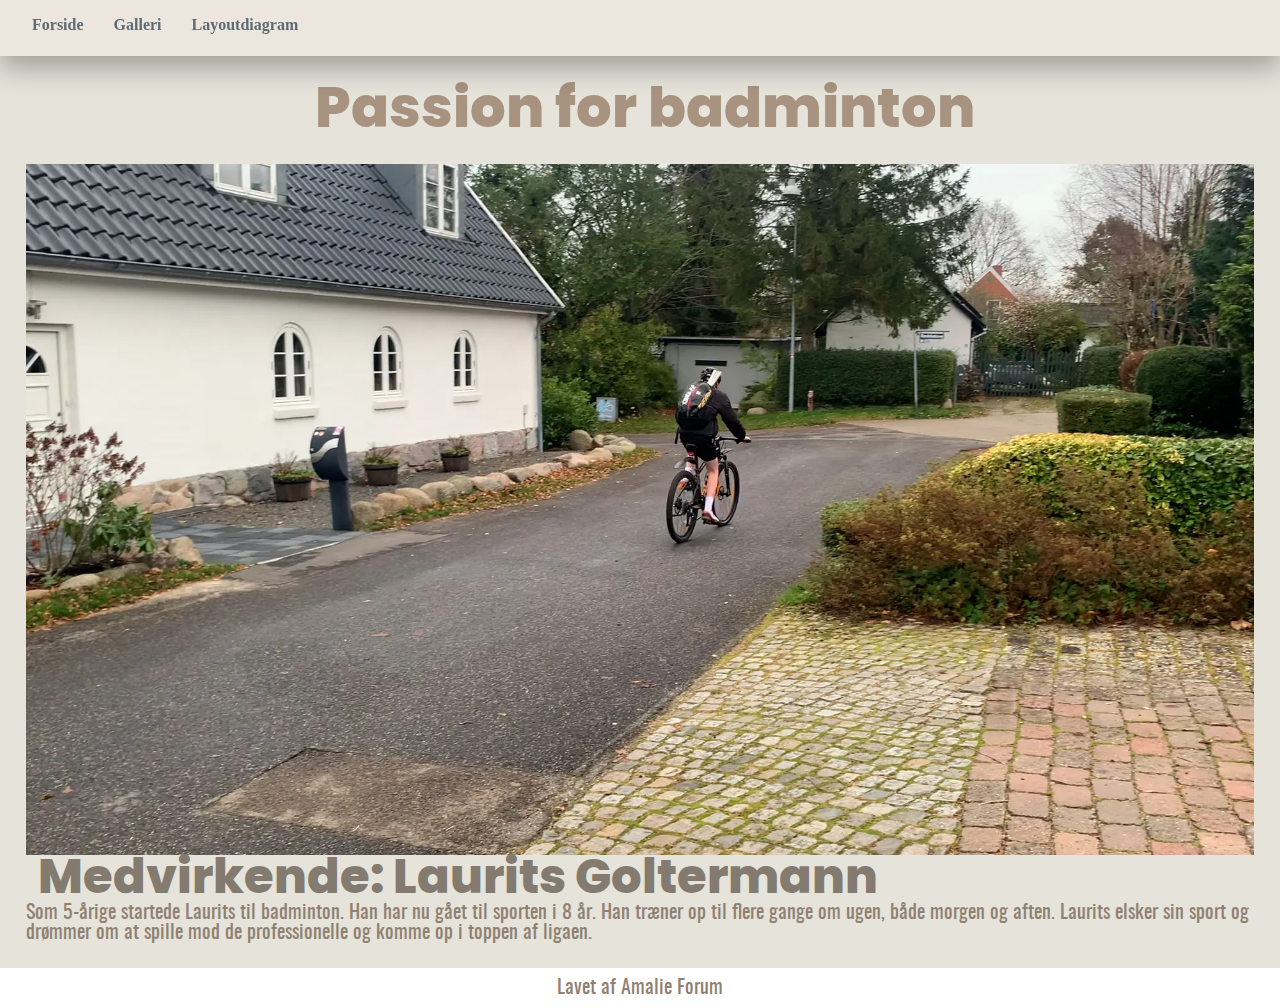
<file: index.html>
<!DOCTYPE html>
<html lang="da">
  <head>
    <meta charset="UTF-8" />
    <meta http-equiv="X-UA-Compatible" content="IE=edge" />
    <meta name="viewport" content="width=device-width, initial-scale=1.0" />
    <title>Document</title>
    <link rel="stylesheet" href="style.css" />
  </head>
  <body>
    <header>
      <nav>
        <ul id="menu">
          <li><a href="index.html">Forside</a></li>
          <li><a href="galleri.html">Galleri</a></li>
          <li><a href="layoutdiagram.html">Layoutdiagram</a></li>
        </ul>
      </nav>
    </header>
    <main>
      <!-- <h1>Passion for badminton</h1> -->
      <!-- <div class="index1">
        <form action="video.html">
          <button class="button" type="submit">Video</button>
        </form>
      </div> -->
      <!-- <div class="img1">
        <img src="billeder/banen.webp" alt="banen" />
      </div> -->

      <!-- <div class="grid_1-1">
        <div class="img7">
        <img src="billeder/banen.webp" alt="banen" />
        <div>
          <h2>Medvirkende: Laurits Goltermann</h2>
          <p>
            Som 5-årige startede Laurits til badminton. Han har nu gået til sporten i 8 år. Han træner op til flere gange om ugen, både morgen og aften. Laurits elsker sin sport og drømmer om at spille mod de professionelle og komme op i toppen af
            ligaen.
          </p>
        </div>
      </div> -->

      <h1>Passion for badminton</h1>

      <div class="container">
        <!-- <div class="grid_1"> -->
        <!-- <div class="col"> -->
        <img class="img7" src="billeder/cykler.webp" alt="banen" />
        <h2>Medvirkende: Laurits Goltermann</h2>
        <p>
          Som 5-årige startede Laurits til badminton. Han har nu gået til sporten i 8 år. Han træner op til flere gange om ugen, både morgen og aften. Laurits elsker sin sport og drømmer om at spille mod de professionelle og komme op i toppen af
          ligaen.
        </p>
        <!-- <img id="spilside" src="billeder/potraefoto.webp" alt="spilside" /> -->
        <!-- <img id="startside" src="billeder/bredformat.webp" alt="startside" /> -->
        <!-- </div> -->

        <!-- <div class="col"> -->
        <!-- <img class="img8" src="billeder/potraefoto.webp" alt="potraefoto" /> -->

        <!-- <img id="du_vandt" src="billeder/spiller2.webp" alt="" />
          <img id="du_tabte" src="billeder/taske.webp" alt="du_tabte" />
          <img id="vandt" src="billeder/taske.webp" alt="vandt" />
          <img id="tabt" src="billeder/ud.webp" alt="tabt" /> -->
        <!-- </div> -->
        <!-- </div> -->
      </div>

      <!-- <div class="grid_1-1"> -->
      <!-- <div class="img7">
        <img src="billeder/banen.webp" alt="banen" /> -->
      <!-- <h2>Udseende</h2>
        <div>
          <p>Det er ret vildt, hvor forskellige, og nogle gange hvor ens, computere ser ud. Her kan du se nogle eksempler på, hvordan computere ser ud. Bemærk forskelle og ligheder på de forskellige billeder.</p>
        </div>
      </div> -->
      <!-- </div> -->

      <!-- <div class="grid_1-1-1-1">
        <img class="img1" src="billeder/hoejformat.webp" alt="" />
        <img class="img2" src="billeder/billede.webp" alt="" />
        <img class="img3" src="billeder/taske.webp" alt="" />
        <img class="img4" src="billeder/spiller.webp" alt="" />
        <img class="img5" src="billeder/ud.webp" alt="" />
        <img class="img6" src="billeder/spiller.webp" alt="" />
      </div> -->
    </main>
    <footer>
      <div class="footer">
        <p>Lavet af Amalie Forum</p>
      </div>
    </footer>
  </body>
</html>
</file>
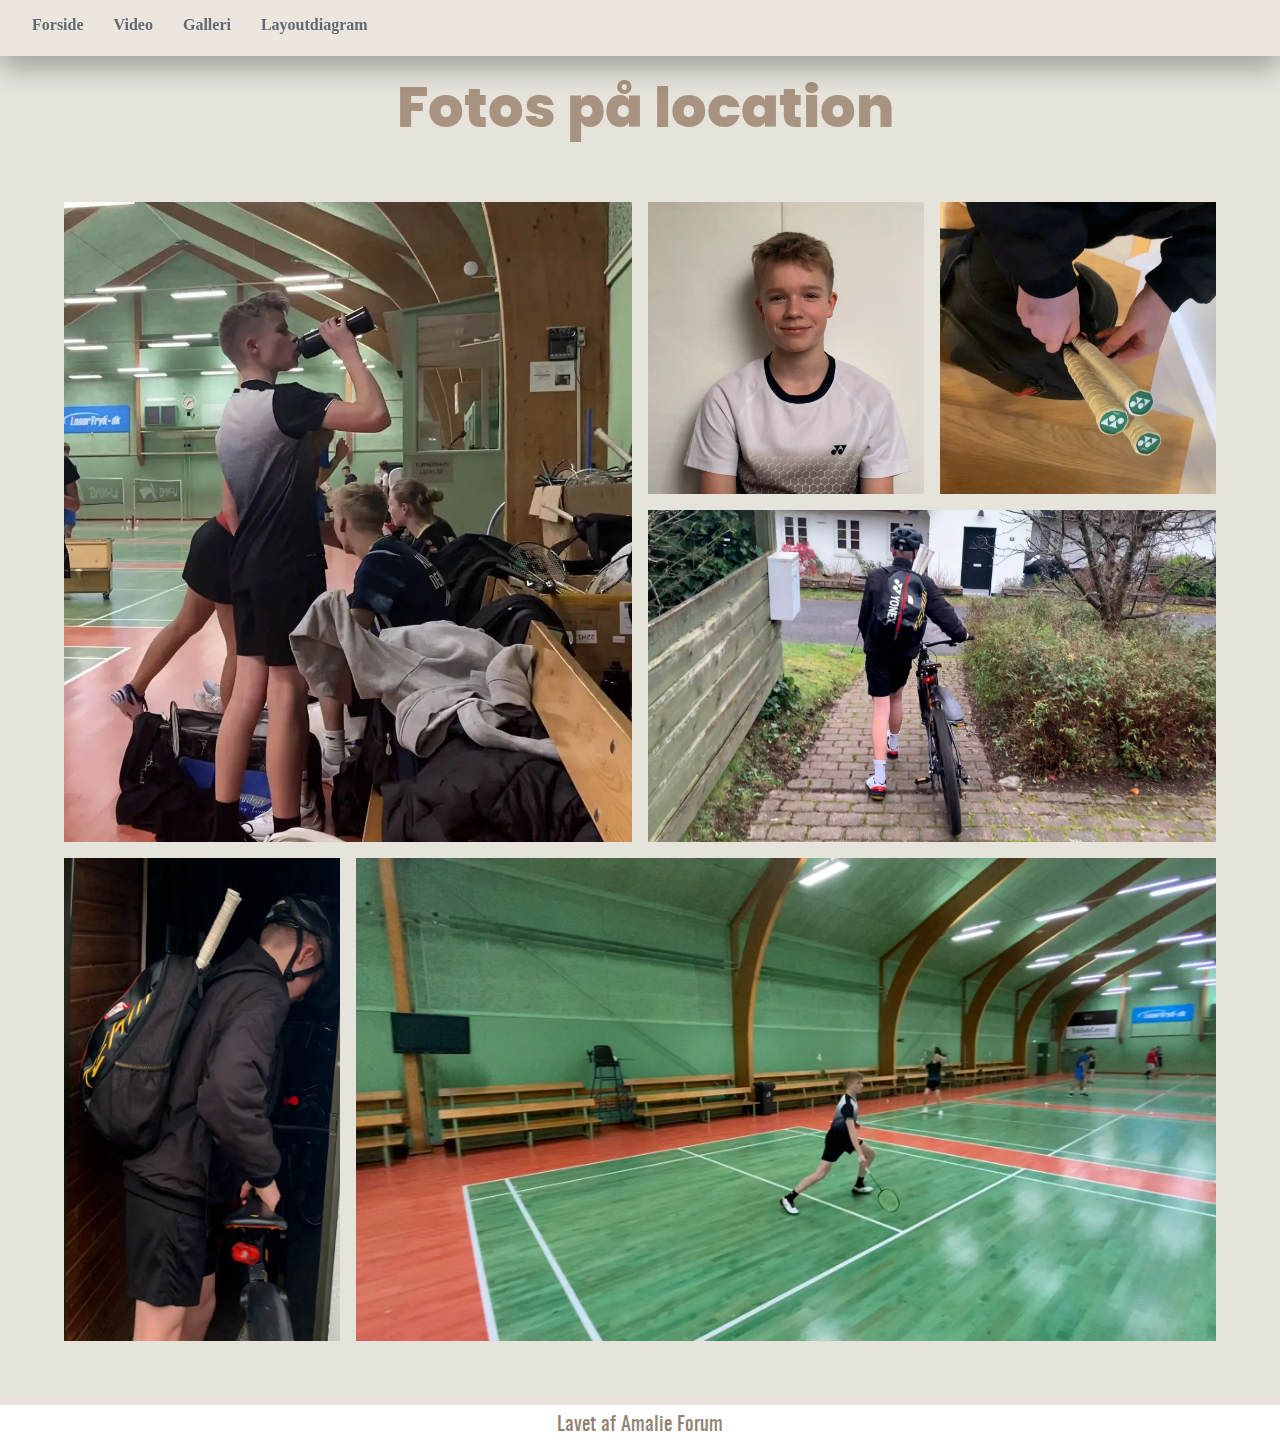
<file: galleri.html>
<!DOCTYPE html>
<html lang="da">
  <head>
    <meta charset="UTF-8" />
    <meta http-equiv="X-UA-Compatible" content="IE=edge" />
    <meta name="viewport" content="width=device-width, initial-scale=1.0" />
    <title>Document</title>
    <link rel="stylesheet" href="style.css" />
  </head>
  <body>
    <header>
      <nav>
        <ul id="menu">
          <li><a href="index.html">Forside</a></li>
          <li><a href="video.html">Video</a></li>
          <li><a href="galleri.html">Galleri</a></li>
          <li><a href="layoutdiagram.html">Layoutdiagram</a></li>
        </ul>
      </nav>
    </header>
    <main>
      <h1>Fotos på location</h1>
      <div class="grid_1-1-1-1">
        <img class="img1" src="billeder/hoejformat.webp" alt="" />
        <img class="img2" src="billeder/potraefoto.webp" alt="" />
        <img class="img3" src="billeder/taske.webp" alt="" />
        <img class="img4" src="billeder/cyklen.webp" alt="" />
        <img class="img5" src="billeder/ud.webp" alt="" />
        <img class="img6" src="billeder/bredformat.webp" alt="" />
      </div>
    </main>
    <footer>
      <div class="footer">
        <p>Lavet af Amalie Forum</p>
      </div>
    </footer>
  </body>
</html>
</file>
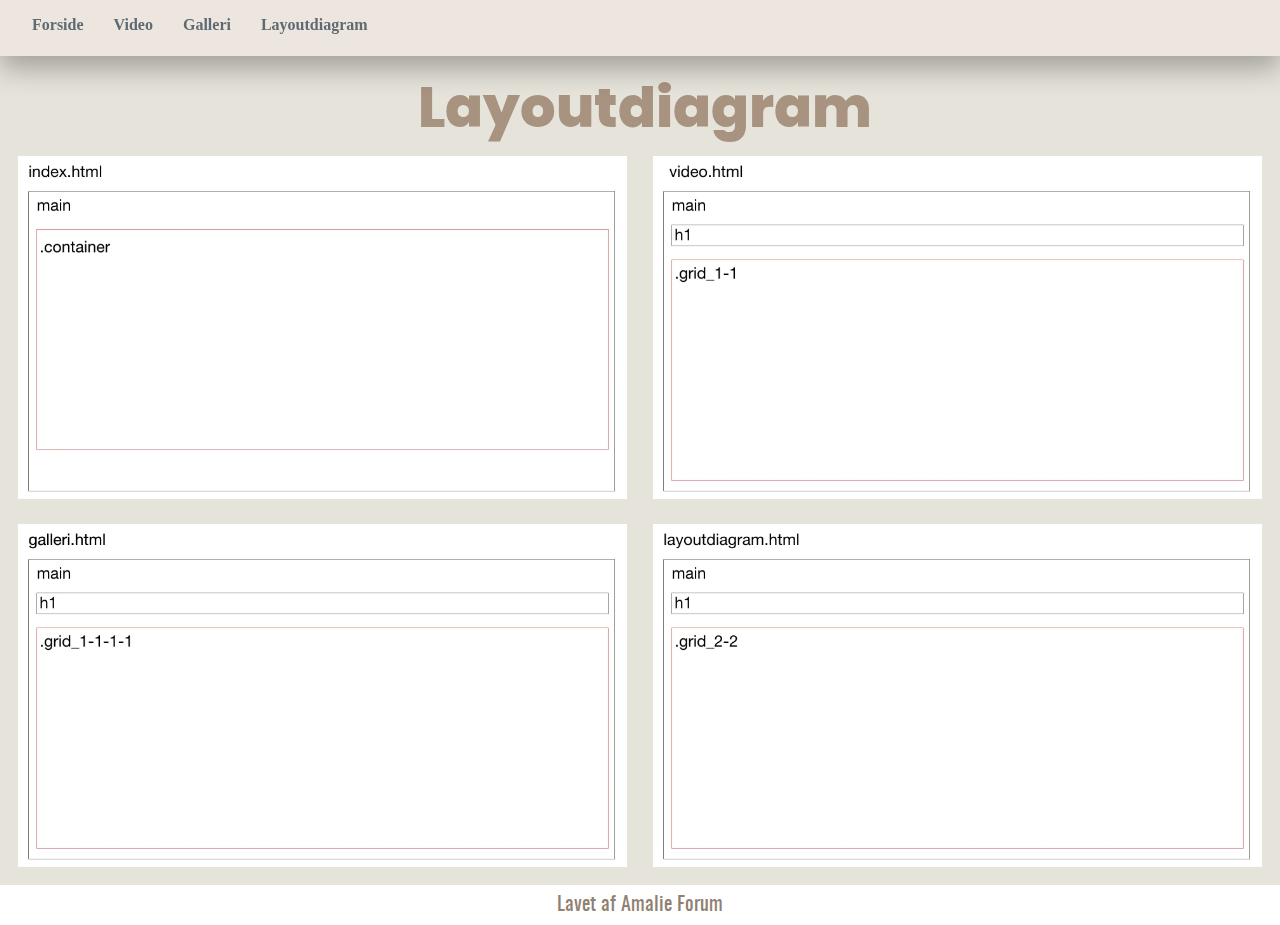
<file: layoutdiagram.html>
<!DOCTYPE html>
<html lang="da">
  <head>
    <meta charset="UTF-8" />
    <meta http-equiv="X-UA-Compatible" content="IE=edge" />
    <meta name="viewport" content="width=device-width, initial-scale=1.0" />
    <title>Document</title>
    <link rel="stylesheet" href="style.css" />
  </head>
  <body>
    <header>
      <nav>
        <ul id="menu">
          <li><a href="index.html">Forside</a></li>
          <li><a href="video.html">Video</a></li>
          <li><a href="galleri.html">Galleri</a></li>
          <li><a href="layoutdiagram.html">Layoutdiagram</a></li>
        </ul>
      </nav>
    </header>
    <main>
      <h1>Layoutdiagram</h1>
      <div class="grid_2-2">
      <img class="img8" src="/billeder/layoutdiagramindex.webp" alt="layoutdiagram1" />
      <img class="img8" src="/billeder/layoutdiagramvideo.webp" alt="layoutdiagram2" />
      <img class="img8" src="/billeder/layoutdiagramgalleri.webp" alt="layoutdiagram3" />
      <img class="img8" src="/billeder/layoutdiagramlayout2.webp" alt="layoutdiagram4" />
    </main>
    <footer>
      <div class="footer">
        <p>Lavet af Amalie Forum</p>
      </div>
    </footer>
  </body>
</html>
</file>
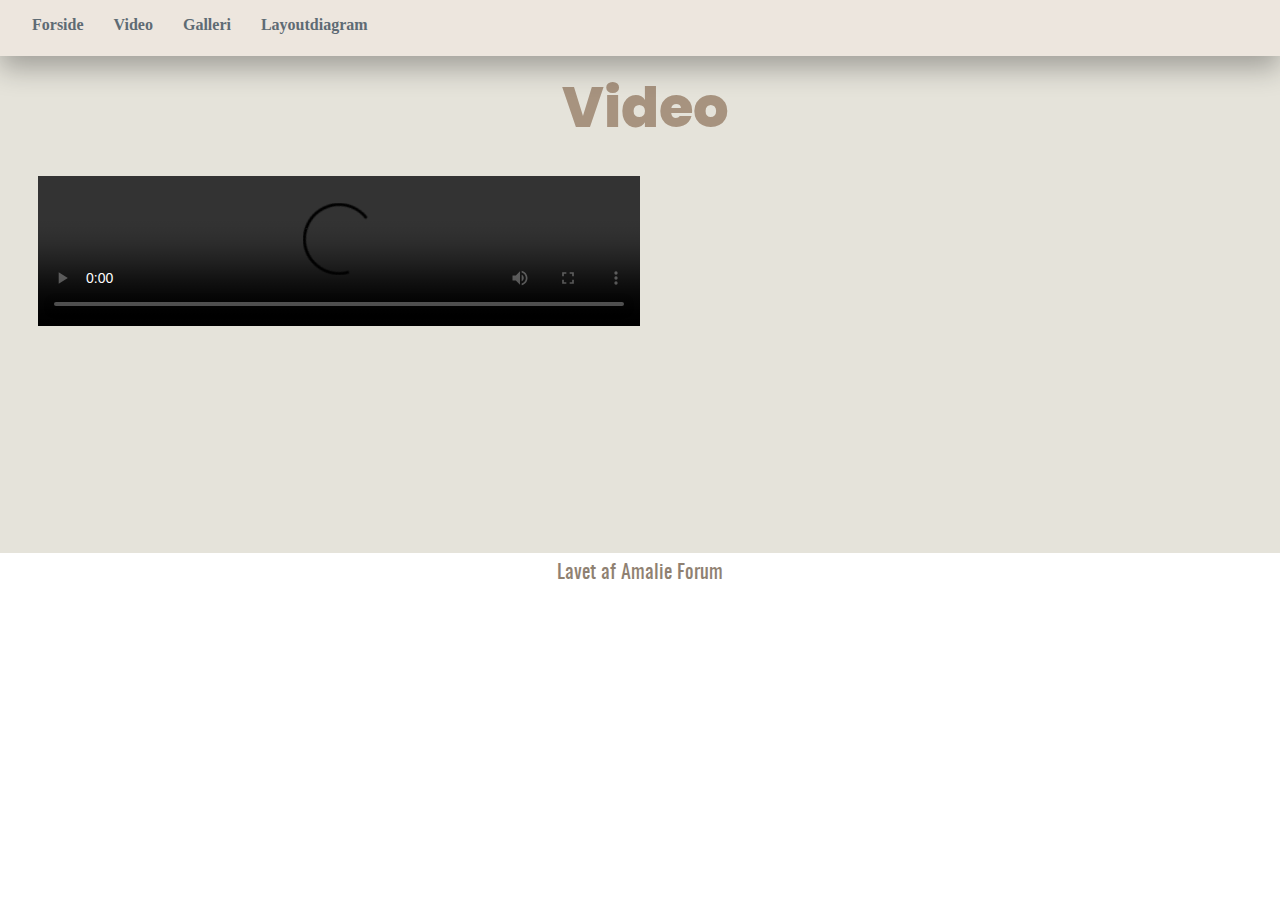
<file: video.html>
<!DOCTYPE html>
<html lang="da">
  <head>
    <meta charset="UTF-8" />
    <meta http-equiv="X-UA-Compatible" content="IE=edge" />
    <meta name="viewport" content="width=device-width, initial-scale=1.0" />
    <title>Document</title>
    <link rel="stylesheet" href="style.css" />
  </head>
  <body>
    <header>
      <nav>
        <ul id="menu">
          <li><a href="index.html">Forside</a></li>
          <li><a href="video.html">Video</a></li>
          <li><a href="galleri.html">Galleri</a></li>
          <li><a href="layoutdiagram.html">Layoutdiagram</a></li>
        </ul>
      </nav>
    </header>
    <main>
    <h1>Video</h1>
    <div class="grid_1-1">
    <div class="video">
      <video controls src="https://www.mmdkea.dk/kea/05-indhold/01_pilotvideo/pilotvideo.mp4 "></video>
    </div>
    <iframe
    width="560"
    height="315"
    src="https://www.youtube.com/embed/SH3pfLEXC9A"
    title="YouTube video player"
    frameborder="0"
    allow="accelerometer; autoplay; clipboard-write; encrypted-media; gyroscope; picture-in-picture"
    allowfullscreen
    ></iframe>
</main>
<footer>
    <div class="footer">
      <p>Lavet af Amalie Forum</p>
    </div>
  </footer>
  </body>
</html>
</file>
<file: style.css>
* {
  box-sizing: border-box;
  margin: 0;
  padding: 0;
}

/*menu*/
ul#menu li {
  display: inline;
}

header {
  position: relative;
  top: 0;
  /* padding: 1rem 1rem; */
  display: flex;
  justify-content: space-between;
  align-items: flex-start;
  background-color: rgb(237, 230, 222);
  font-family: "poppins";
}

header {
  position: sticky;
  top: 0;
  padding: 1rem 2rem;
  box-shadow: 0 12px 28px 0 rgb(0 0 0 / 30%);
  display: flex;
  justify-content: space-between;
  align-items: baseline;
  z-index: +1;
}

header nav ul {
  display: flex;
  justify-content: space-between;
  list-style: none;
  margin: 0;
  padding: 0;
  padding-bottom: 0.4rem;
  gap: 30px;
  overflow-x: auto;
}
a {
  text-decoration: none;
  font-weight: 700;
  color: #5e6b74;
}
a:hover {
  color: #252d38;
}

nav {
  --less-than: 600;
  --burger-lines: #000000;
  --burger-border: #000000;
}

ul {
  display: block;
  list-style-type: disc;
  margin-block-start: 1em;
  margin-block-end: 1em;
  margin-inline-start: 0px;
  margin-inline-end: 0px;
  padding-inline-start: 40px;
  font-family: "poppins regular";
  color: rgb(245, 245, 245);
}

li {
  font-family: "poppins regular";
}

@font-face {
  /* Font 1*/
  font-family: "poppins";
  src: url("poppins-extrabold-webfont.woff2") format("woff2");
}

@font-face {
  /* Font 1*/
  font-family: "oswald";
  src: url("oswald-variablefont_wght-webfont.woff2") format("woff2");
}

@font-face {
  /* Font 1*/
  font-family: "regular";
  src: url("poppins-regular-webfont.woff2") format("woff2");
}

main {
  background-color: #e5e3da;
  max-width: 1500px;
  width: 100%;
}

footer {
  color: burlywood;
  font-family: "poppins regular";
  background-color: white;
  padding: 10px;
  text-align: center;
}

img {
  width: 100%;
  height: auto;
  display: block;
}

h1 {
  font-size: 56px;
  color: rgb(167, 147, 127);
  text-align: center;
  font-family: "poppins";
  padding-top: 2%;
  grid-area: 1/1;
  padding-left: 10px;
}

h2 {
  font-size: 48px;
  color: rgb(132, 123, 112);
  /* text-align: center; */
  font-family: "poppins";
  padding-left: 12px;
}

p {
  font-size: 20px;
  color: rgb(143, 129, 114);
  /* text-align: center; */
  font-family: "oswald";
}

@media (min-width: 600px) {
  .grid_2-1 {
    display: grid;
    grid-template-columns: 1fr 1fr;
    /* grid-template-rows: 1fr; */
  }

  .col1 {
    text-align: center;
    display: grid;
    grid-template-columns: 1fr 1fr;
  }

  .grid_2-2 {
    display: grid;
    grid-template-columns: 1fr 1fr;
    grid-template-rows: 1fr 1fr;
  }

  .order {
    grid-column: 2 / 2;
    grid-row: 1 / 2;
  }

  .operativ_1 {
    grid-column: 1/1;
  }

  .grid_1-1 {
    display: grid;
    grid-template-columns: 1fr 1fr;
    width: 100%;
    height: auto;
    padding: 3%;
  }

  .grid_2-2 {
    display: grid;
    grid-template-columns: 2fr 2fr;
    width: 100%;
    height: auto;
    padding: 5px;
  }

  .grid_1 {
    display: grid;
    width: 100%;
    height: auto;
    padding: 2%;
  }
  h2 {
    font-size: 48px;
    color: rgb(132, 123, 112);
    /* text-align: center; */
    font-family: "poppins";
    padding-left: 12px;
  }

  .p2 {
    font-size: 28px;
    color: rgb(143, 129, 114);
    /* text-align: center; */
    font-family: "oswald";
    grid-area: 1/1;
    padding-top: 80px;
    padding-left: 12px;
  }
}

@media (min-width: 600px) {
  ul#menu li {
    display: inline;
  }
}

/* .grid_1-1 {
    display: grid;
    gap: 20px;
  } */

.grid_1-1-1-1 {
  display: grid;
  grid-template-columns: 1fr 1fr 1fr 1fr;
}

.grid_1-1-1-1 img {
  padding: 0;
  margin: 0;
  object-fit: cover;
  align-self: stretch;
}

#img1 {
  grid-column: span 1;
}

/* .img {
  width: 100%;
} */

#img1 {
  grid-column: span 2;
  grid-row: span 2;
}

@media (max-width: 600px) {
  .grid_1-1-1-1 {
    display: grid;
    grid-template-columns: 1fr 1fr;
    gap: 40px;
    margin-block: 40px;
    padding: 5%;
  }
  .grid_1-1-1-1 img {
    align-self: stretch;
    object-fit: cover;
  }
  .img1 {
    grid-column: 1/3;
    grid-row: 1/2;
  }

  .img4 {
    grid-column: 1/3;
    grid-row: 3/4;
  }

  .img5 {
    grid-column: 1/3;
    grid-row: 4/5;
  }

  .img6 {
    grid-column: 1/3;
    grid-row: 5/6;
  }

  span {
    padding: 5px;
    display: inline-block;
    background-color: #fc86aa;
  }
}

@media (min-width: 600px) {
  .grid_1-1-1-1 {
    display: grid;
    grid-template-columns: 1fr 1fr 1fr 1fr;
    /* grid-template-rows: 1fr 1fr 1fr 1fr; */
    gap: 1rem;
    padding: 5%;
  }
  /* #img1 {
    grid-column: span 2;
    grid-row: span 2;
  }

  #img4 {
    grid-column: span 2;
  }

  #img6 {
    grid-column: span 3;
  } */

  .p {
    max-width: 65ch;
  }

  .grid_1-1-1-1 img {
    align-self: stretch;
    object-fit: cover;
  }
  .img1 {
    grid-column: 1/3;
    grid-row: 1/3;
  }

  .img4 {
    grid-column: 3/5;
    grid-row: 2/3;
  }

  .img6 {
    grid-column: 2/5;
    grid-row: 3/4;
  }

  span {
    padding: 5px;
    display: inline-block;
    background-color: #fc86aa;
  }
}

/* .img7 {
  width: 100%;
  display: block;
  margin-right: 10%;
  margin-left: 7%;
  padding: 2%;
  place-content: center;
}

.img8 {
  width: 100%;
  display: block;
  margin-right: 10%;
  margin-left: 7%;
  padding: 2%;
  place-content: center;
} */

.container {
  display: grid;
  place-items: center start;
  padding: 2%;
  /* width: 950px; */
  aspect-ratio: 16/9;
}

.img7 {
  width: 100%;
  height: auto;
}

/* .img7,
.tekst {
  grid-area: 1/1;
} */

.img7,
.p2 {
  grid-area: 1/1;
}

.img7,
.tekst {
  grid-area: 1/1;
}

.img8 {
  width: 100%;
  height: auto;
  padding: 2%;
}

video {
  width: 100%;
  height: auto;
}

iframe {
  width: 100%;
  height: auto;
  aspect-ratio: 16 / 9;
}

.tekst {
  font-size: 55px;
  color: rgb(154, 133, 113);
  /* text-align: center; */
  font-family: "poppins";
  padding-left: 12px;
  grid-area: 1/1;
}
</file>
